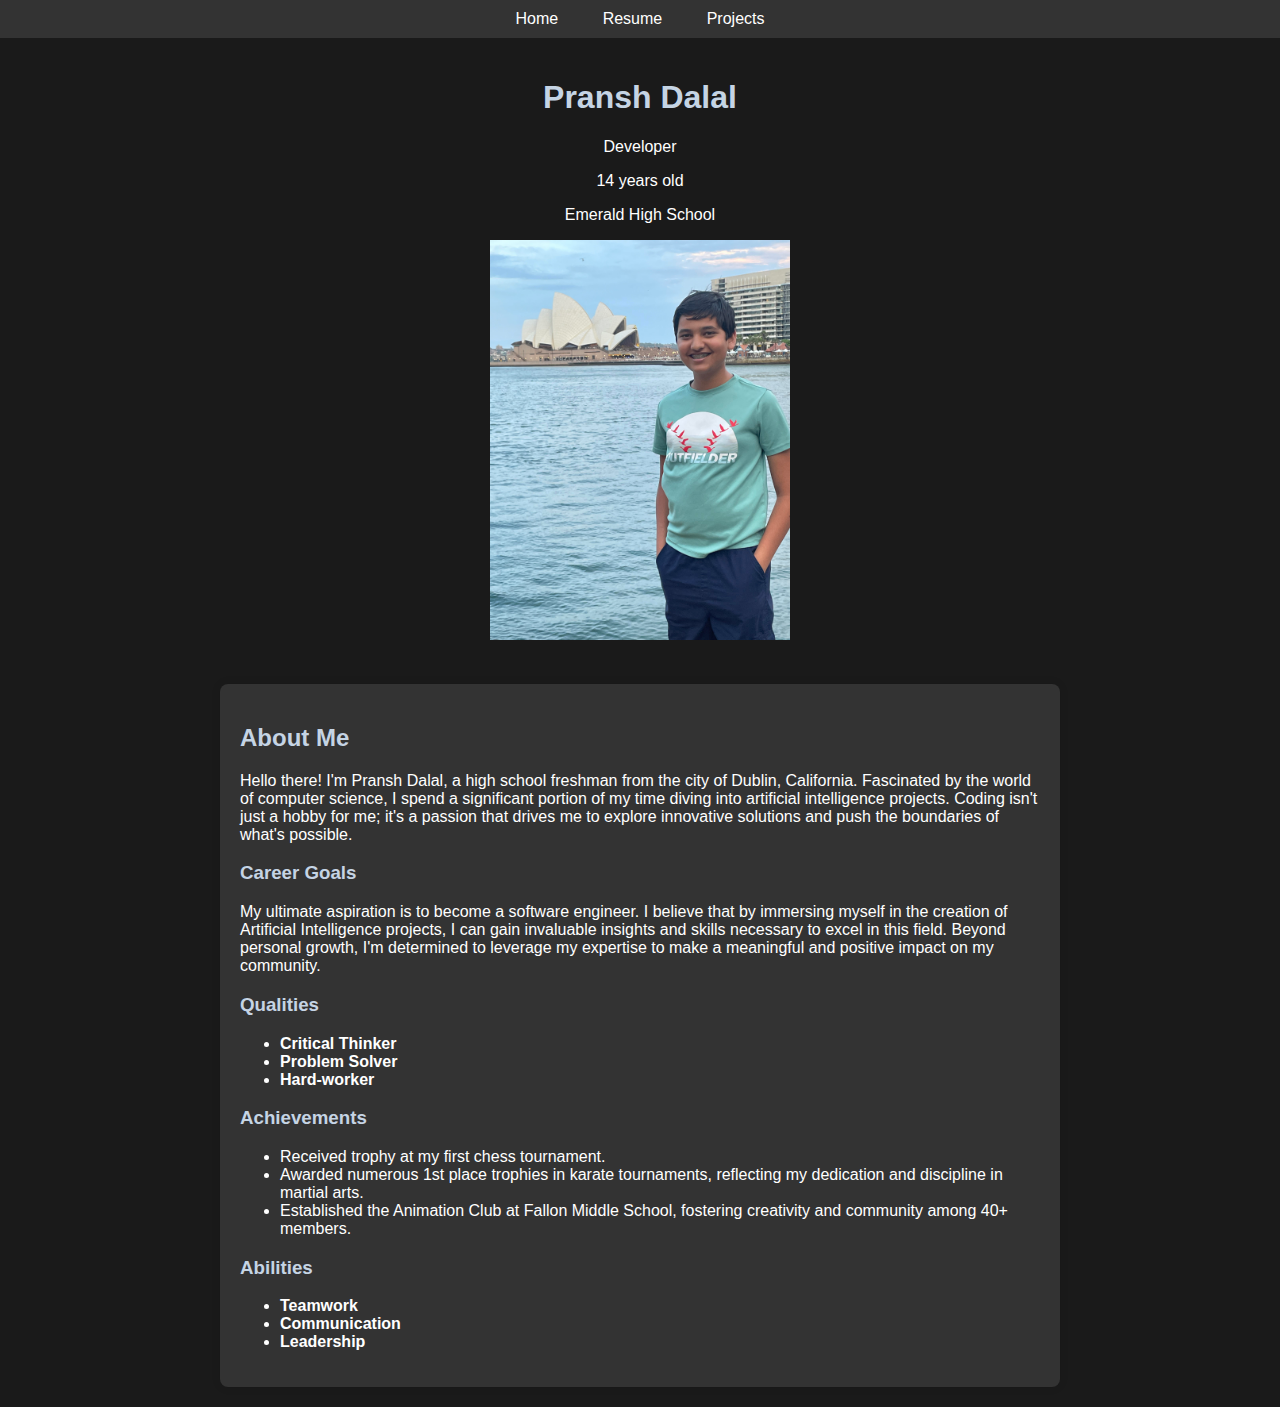
<file: index.html>
<!DOCTYPE html>
<html lang="en">
<head>
    <meta charset="UTF-8">
    <meta name="viewport" content="width=device-width, initial-scale=1.0">
    <title>Pransh Dalal</title>
    <style>
        body {
            font-family: "Arial", sans-serif;
            margin: 0;
            padding: 0;
            color: white;
            background-color: #1a1a1a;
        }

        header {
            background-color: #1a1a1a;
            color: #fff;
            text-align: center;
            padding: 20px;
        }

        .container {
            max-width: 800px;
            margin: 20px auto;
            background-color: #333;
            padding: 20px;
            border-radius: 8px;
            box-shadow: 0 0 10px rgba(0, 0, 0, 0.1);
        }

        h1, h2, h3 {
            color: #c5d4e4;
        }

        .taskbar {
            background-color: #333;
            padding: 10px 0;
        }

        .taskbar ul {
            list-style-type: none;
            margin: 0;
            padding: 0;
            text-align: center;
        }

        .taskbar li {
            display: inline;
            margin: 0 10px;
        }

        .taskbar a {
            text-decoration: none;
            color: #fff;
            padding: 5px 10px;
            border-radius: 5px;
            transition: background-color 0.3s;
        }

        .taskbar a:hover {
            background-color: #555;
        }
    </style>
</head>
<body>

    <nav class="taskbar">
        <ul>
            <li><a href="index.html">Home</a></li>
            <li><a href="resumepage.html">Resume</a></li>
            <li><a href="projectspage.html">Projects</a></li>
        </ul>
    </nav>

    <section id="homepage" class="about">
        <header>
            <h1>Pransh Dalal</h1>
            <p>Developer</p>
            <p>14 years old</p>
            <p>Emerald High School</p>
            <img style="width: 300px" src="photo.jpg" alt="">
        </header>
    
        <section class="about">
            <div class="container">
                <h2>About Me</h2>
                <p>Hello there! I'm Pransh Dalal, a high school freshman from the city of Dublin, California. Fascinated by the world of computer science, I spend a significant portion of my time diving into artificial intelligence projects. Coding isn't just a hobby for me; it's a passion that drives me to explore innovative solutions and push the boundaries of what's possible.</p>
                
                <h3>Career Goals</h3>
                <p>My ultimate aspiration is to become a software engineer. I believe that by immersing myself in the creation of Artificial Intelligence projects, I can gain invaluable insights and skills necessary to excel in this field. Beyond personal growth, I'm determined to leverage my expertise to make a meaningful and positive impact on my community.</p>
                
                <h3>Qualities</h3>
                <ul>
                    <li><strong>Critical Thinker</strong></li>
                    <li><strong>Problem Solver</strong></li>
                    <li><strong>Hard-worker</strong></li>
                </ul>
                
                <h3>Achievements</h3>
                <ul>
                    <li>Received trophy at my first chess tournament.</li>
                    <li>Awarded numerous 1st place trophies in karate tournaments, reflecting my dedication and discipline in martial arts.</li>
                    <li>Established the Animation Club at Fallon Middle School, fostering creativity and community among 40+ members.</li>
                </ul>
                
                <h3>Abilities</h3>
                <ul>
                    <li><strong>Teamwork</strong></li>
                    <li><strong>Communication</strong></li>
                    <li><strong>Leadership</strong></li>
                </ul>
            </div>
        </section>
        
    </section>

    <script src="script.js"></script>
</body>
</html>
</file>
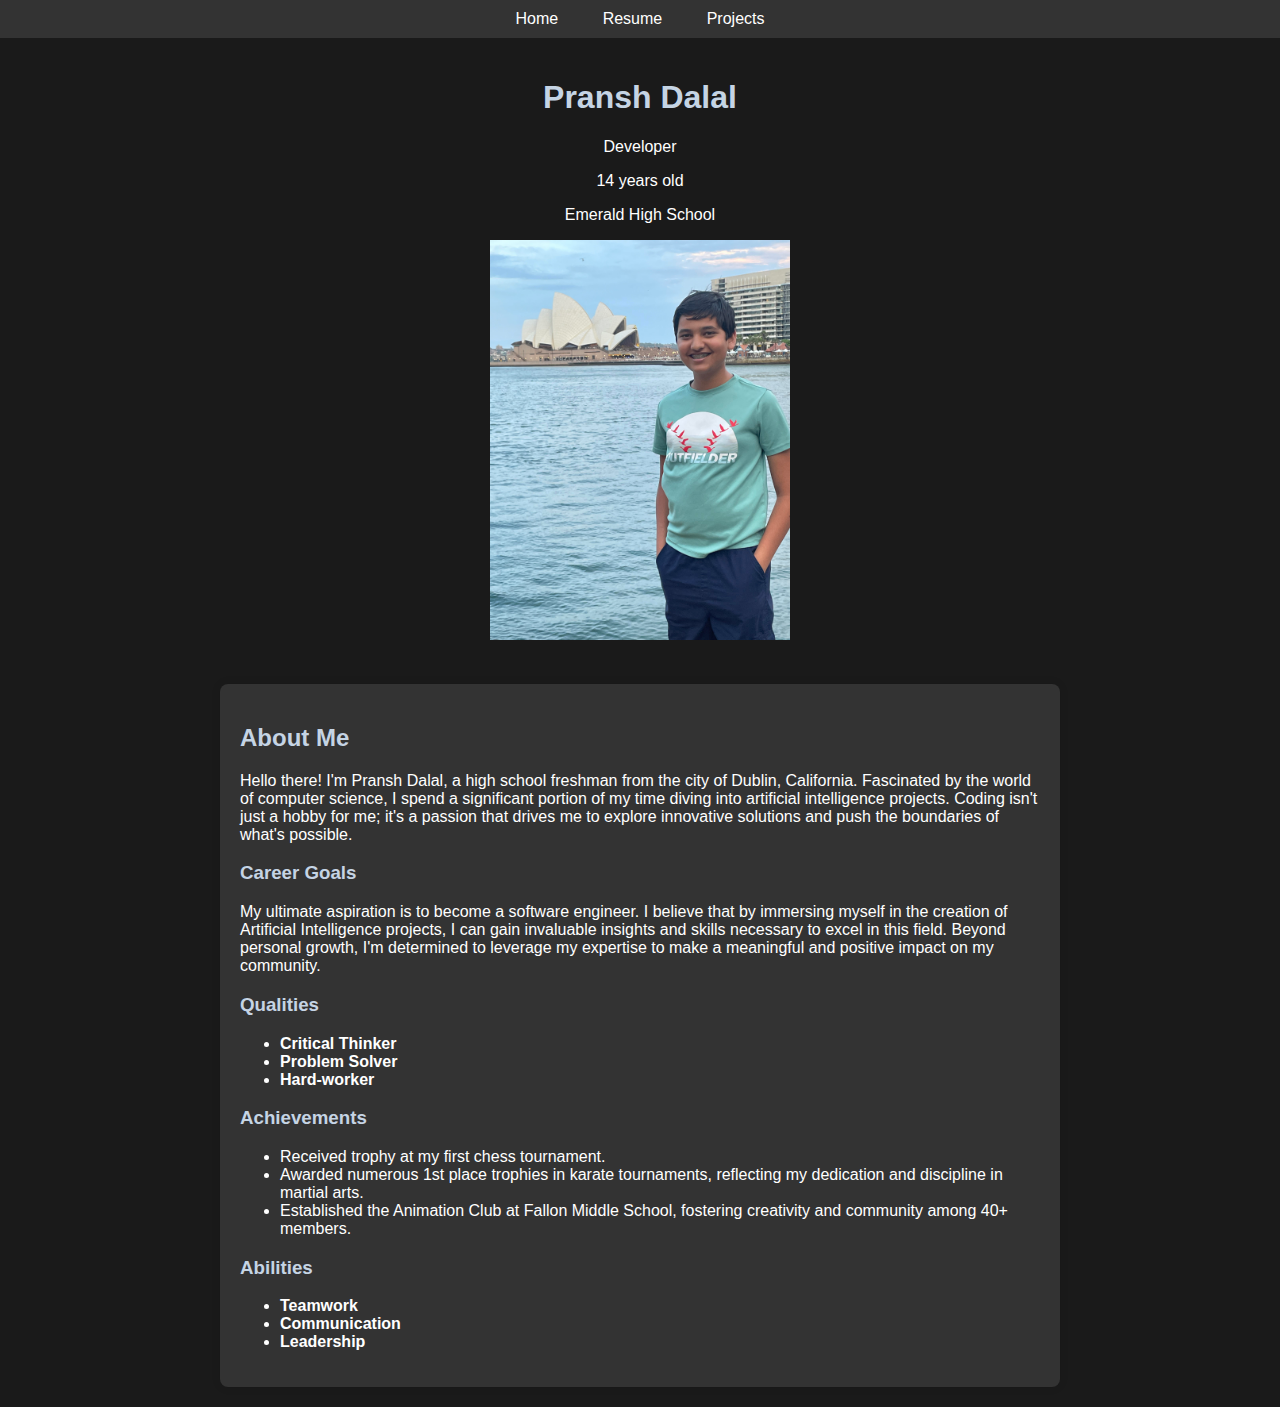
<file: homepage.html>
<!DOCTYPE html>
<html lang="en">
<head>
    <meta charset="UTF-8">
    <meta name="viewport" content="width=device-width, initial-scale=1.0">
    <title>Pransh Dalal</title>
    <style>
        body {
            font-family: "Arial", sans-serif;
            margin: 0;
            padding: 0;
            color: white;
            background-color: #1a1a1a;
        }

        header {
            background-color: #1a1a1a;
            color: #fff;
            text-align: center;
            padding: 20px;
        }

        .container {
            max-width: 800px;
            margin: 20px auto;
            background-color: #333;
            padding: 20px;
            border-radius: 8px;
            box-shadow: 0 0 10px rgba(0, 0, 0, 0.1);
        }

        h1, h2, h3 {
            color: #c5d4e4;
        }

        .taskbar {
            background-color: #333;
            padding: 10px 0;
        }

        .taskbar ul {
            list-style-type: none;
            margin: 0;
            padding: 0;
            text-align: center;
        }

        .taskbar li {
            display: inline;
            margin: 0 10px;
        }

        .taskbar a {
            text-decoration: none;
            color: #fff;
            padding: 5px 10px;
            border-radius: 5px;
            transition: background-color 0.3s;
        }

        .taskbar a:hover {
            background-color: #555;
        }
    </style>
</head>
<body>

    <nav class="taskbar">
        <ul>
            <li><a href="homepage.html">Home</a></li>
            <li><a href="resumepage.html">Resume</a></li>
            <li><a href="projectspage.html">Projects</a></li>
        </ul>
    </nav>

    <section id="homepage" class="about">
        <header>
            <h1>Pransh Dalal</h1>
            <p>Developer</p>
            <p>14 years old</p>
            <p>Emerald High School</p>
            <img style="width: 300px" src="photo.jpg" alt="">
        </header>
    
        <section class="about">
            <div class="container">
                <h2>About Me</h2>
                <p>Hello there! I'm Pransh Dalal, a high school freshman from the city of Dublin, California. Fascinated by the world of computer science, I spend a significant portion of my time diving into artificial intelligence projects. Coding isn't just a hobby for me; it's a passion that drives me to explore innovative solutions and push the boundaries of what's possible.</p>
                
                <h3>Career Goals</h3>
                <p>My ultimate aspiration is to become a software engineer. I believe that by immersing myself in the creation of Artificial Intelligence projects, I can gain invaluable insights and skills necessary to excel in this field. Beyond personal growth, I'm determined to leverage my expertise to make a meaningful and positive impact on my community.</p>
                
                <h3>Qualities</h3>
                <ul>
                    <li><strong>Critical Thinker</strong></li>
                    <li><strong>Problem Solver</strong></li>
                    <li><strong>Hard-worker</strong></li>
                </ul>
                
                <h3>Achievements</h3>
                <ul>
                    <li>Received trophy at my first chess tournament.</li>
                    <li>Awarded numerous 1st place trophies in karate tournaments, reflecting my dedication and discipline in martial arts.</li>
                    <li>Established the Animation Club at Fallon Middle School, fostering creativity and community among 40+ members.</li>
                </ul>
                
                <h3>Abilities</h3>
                <ul>
                    <li><strong>Teamwork</strong></li>
                    <li><strong>Communication</strong></li>
                    <li><strong>Leadership</strong></li>
                </ul>
            </div>
        </section>
        
    </section>

    <script src="script.js"></script>
</body>
</html>
</file>
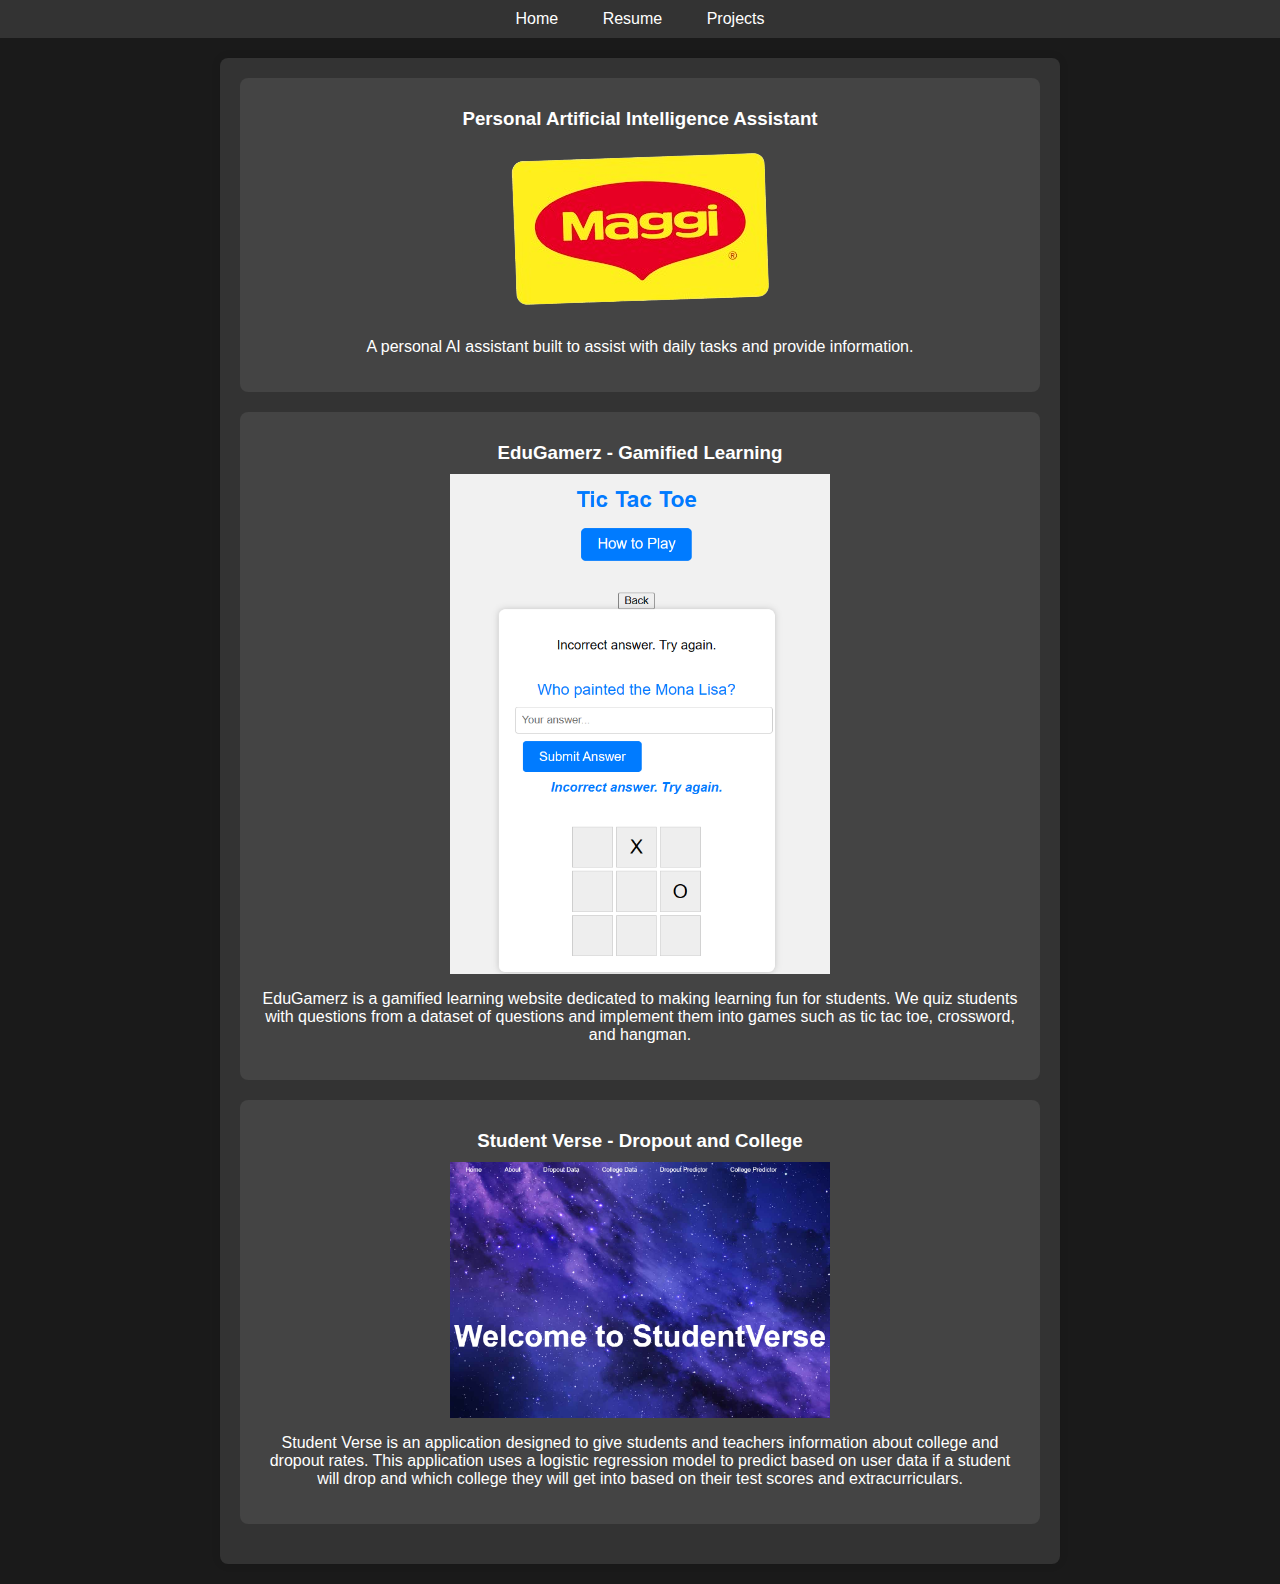
<file: projectspage.html>
<!DOCTYPE html>
<html lang="en">
<head>
    <meta charset="UTF-8">
    <meta name="viewport" content="width=device-width, initial-scale=1.0">
    <title>Projects - Pransh Dalal</title>
    <style>
        body {
            font-family: "Arial", sans-serif;
            margin: 0;
            padding: 0;
            color: white;
            background-color: #1a1a1a;
        }

        header {
            background-color: #1a1a1a;
            color: #fff;
            text-align: center;
            padding: 20px;
        }

        .container {
            max-width: 800px;
            margin: 20px auto;
            background-color: #333;
            padding: 20px;
            border-radius: 8px;
            box-shadow: 0 0 10px rgba(0, 0, 0, 0.1);
        }

        h1, h2, h3 {
            color: #c5d4e4;
        }

        .project {
            margin-bottom: 20px;
            border-radius: 8px;
            overflow: hidden;
            background-color: #444;
            padding: 20px;
            text-align: center;
        }

        .project h3 {
            margin: 10px 0;
            color: #fff;
        }

        .project a {
            text-decoration: none;
            color: #fff;
        }

        .project a:hover {
            text-decoration: underline;
        }

        .taskbar {
            background-color: #333;
            padding: 10px 0;
        }

        .taskbar ul {
            list-style-type: none;
            margin: 0;
            padding: 0;
            text-align: center;
        }

        .taskbar li {
            display: inline;
            margin: 0 10px;
        }

        .taskbar a {
            text-decoration: none;
            color: #fff;
            padding: 5px 10px;
            border-radius: 5px;
            transition: background-color 0.3s;
        }

        .taskbar a:hover {
            background-color: #555;
        }

        .project .img1 {
            height: 500px;
            display: block;
            margin-left: auto;
            margin-right: auto;
            width: 50%;
        }

        .project .img2 {
            height: 50%px;
            display: block;
            margin-left: auto;
            margin-right: auto;
            width: 50%;
        }


    </style>
</head>
<body>


    <nav class="taskbar">
        <ul>
            <li><a href="index.html">Home</a></li>
            <li><a href="resumepage.html">Resume</a></li>
            <li><a href="#projectspage">Projects</a></li>
        </ul>
    </nav>

    <div class="container" id="projectspage">
        <div class="project">
            <h3><a href="https://github.com/PranshDalal/Maggie" target="_blank">Personal Artificial Intelligence Assistant</a></h3>
            <img src="maggi.png" alt="">
            <p>A personal AI assistant built to assist with daily tasks and provide information.</p>
        </div>

        <div class="project">
            <h3><a href="https://github.com/PranshDalal/EduGamerz---hackathon" target="_blank">EduGamerz - Gamified Learning</a></h3>
            <img class="img1" src="Edu.png" alt="">
            <p>EduGamerz is a gamified learning website dedicated to making learning fun for students.  We quiz students with questions from a dataset of questions and implement them into games such as tic tac toe, crossword, and hangman. </p>
        </div>

        <div class="project">
            <h3><a href="https://github.com/PranshDalal/StudentVerse" target="_blank">Student Verse - Dropout and College</a></h3>
            <img class="img2" src="studnet.png" alt="">
            <p>Student Verse is an application designed to give students and teachers information about college and dropout rates.  This application uses a logistic regression model to predict based on user data if a student will drop and which college they will get into based on their test scores and extracurriculars.</p>
        </div>
    </div>

</body>
</html>
</file>
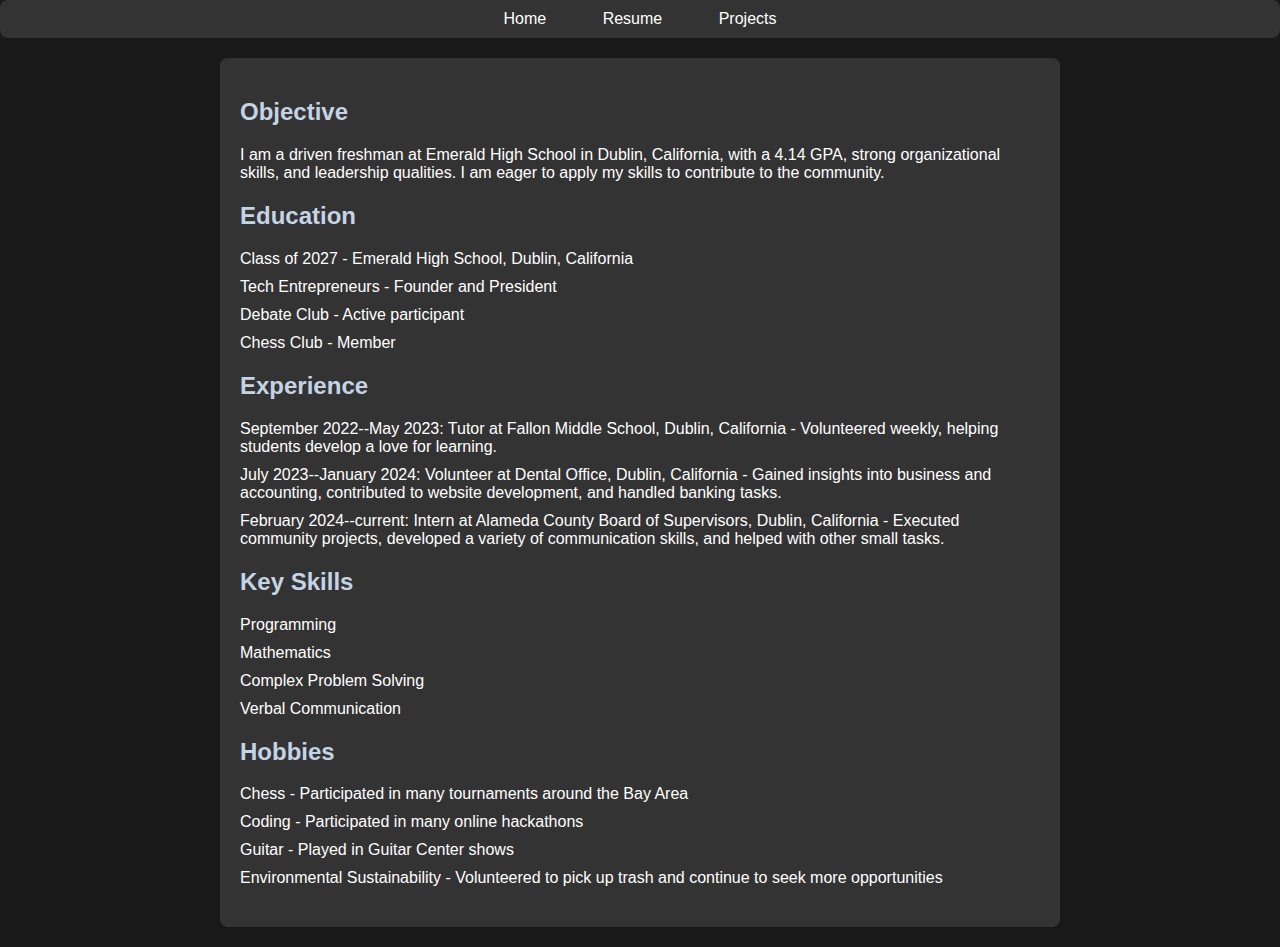
<file: resumepage.html>
<!DOCTYPE html>
<html lang="en">
<head>
    <meta charset="UTF-8">
    <meta name="viewport" content="width=device-width, initial-scale=1.0">
    <title>Resume - Pransh Dalal</title>
    <style>
        body {
            font-family: "Arial", sans-serif;
            margin: 0;
            padding: 0;
            color: white;
            background-color: #1a1a1a;
        }

        header {
            background-color: #1a1a1a;
            color: #fff;
            text-align: center;
            padding: 20px;
        }

        .container {
            max-width: 800px;
            margin: 20px auto;
            background-color: #333;
            padding: 20px;
            border-radius: 8px;
            box-shadow: 0 0 10px rgba(0, 0, 0, 0.1);
        }

        h1, h2, h3 {
            color: #c5d4e4;
        }

        section {
            margin-bottom: 20px;
        }

        ul {
            list-style-type: none;
            padding: 0;
            margin: 0;
        }

        ul li {
            margin-bottom: 10px;
        }

        .taskbar {
            background-color: #333;
            padding: 10px 0;
            margin-bottom: 20px;
            border-radius: 8px;
            box-shadow: 0 2px 4px rgba(0, 0, 0, 0.1);
        }

        .taskbar ul {
            list-style-type: none;
            margin: 0;
            padding: 0;
            text-align: center;
        }

        .taskbar li {
            display: inline;
            margin: 0 10px;
        }

        .taskbar a {
            text-decoration: none;
            color: #fff;
            padding: 8px 16px;
            border-radius: 5px;
            transition: background-color 0.3s;
        }

        .taskbar a:hover {
            background-color: #555;
        }
    </style>
</head>
<body>


<nav class="taskbar">
    <ul>
        <li><a href="index.html">Home</a></li>
        <li><a href="#resumepage">Resume</a></li>
        <li><a href="projectspage.html">Projects</a></li>
    </ul>
</nav>

<div class="container">
    <section>
        <h2>Objective</h2>
        <p>I am a driven freshman at Emerald High School in Dublin, California, with a 4.14 GPA, strong organizational skills, and leadership qualities. I am eager to apply my skills to contribute to the community.</p>
    </section>

    <section>
        <h2>Education</h2>
        <ul>
            <li>Class of 2027 - Emerald High School, Dublin, California</li>
            <li>Tech Entrepreneurs - Founder and President</li>
            <li>Debate Club - Active participant</li>
            <li>Chess Club - Member</li>
        </ul>
    </section>

    <section>
        <h2>Experience</h2>
        <ul>
            <li>September 2022--May 2023: Tutor at Fallon Middle School, Dublin, California - Volunteered weekly, helping students develop a love for learning.</li>
            <li>July 2023--January 2024: Volunteer at Dental Office, Dublin, California - Gained insights into business and accounting, contributed to website development, and handled banking tasks.</li>
            <li>February 2024--current: Intern at Alameda County Board of Supervisors, Dublin, California - Executed community projects, developed a variety of communication skills, and helped with other small tasks.</li>
        </ul>
    </section>

    <section>
        <h2>Key Skills</h2>
        <ul>
            <li>Programming</li>
            <li>Mathematics</li>
            <li>Complex Problem Solving</li>
            <li>Verbal Communication</li>
        </ul>
    </section>

    <section>
        <h2>Hobbies</h2>
        <ul>
            <li>Chess - Participated in many tournaments around the Bay Area</li>
            <li>Coding - Participated in many online hackathons</li>
            <li>Guitar - Played in Guitar Center shows</li>
            <li>Environmental Sustainability - Volunteered to pick up trash and continue to seek more opportunities</li>
        </ul>
    </section>
    
</div>

</body>
</html>
</file>
